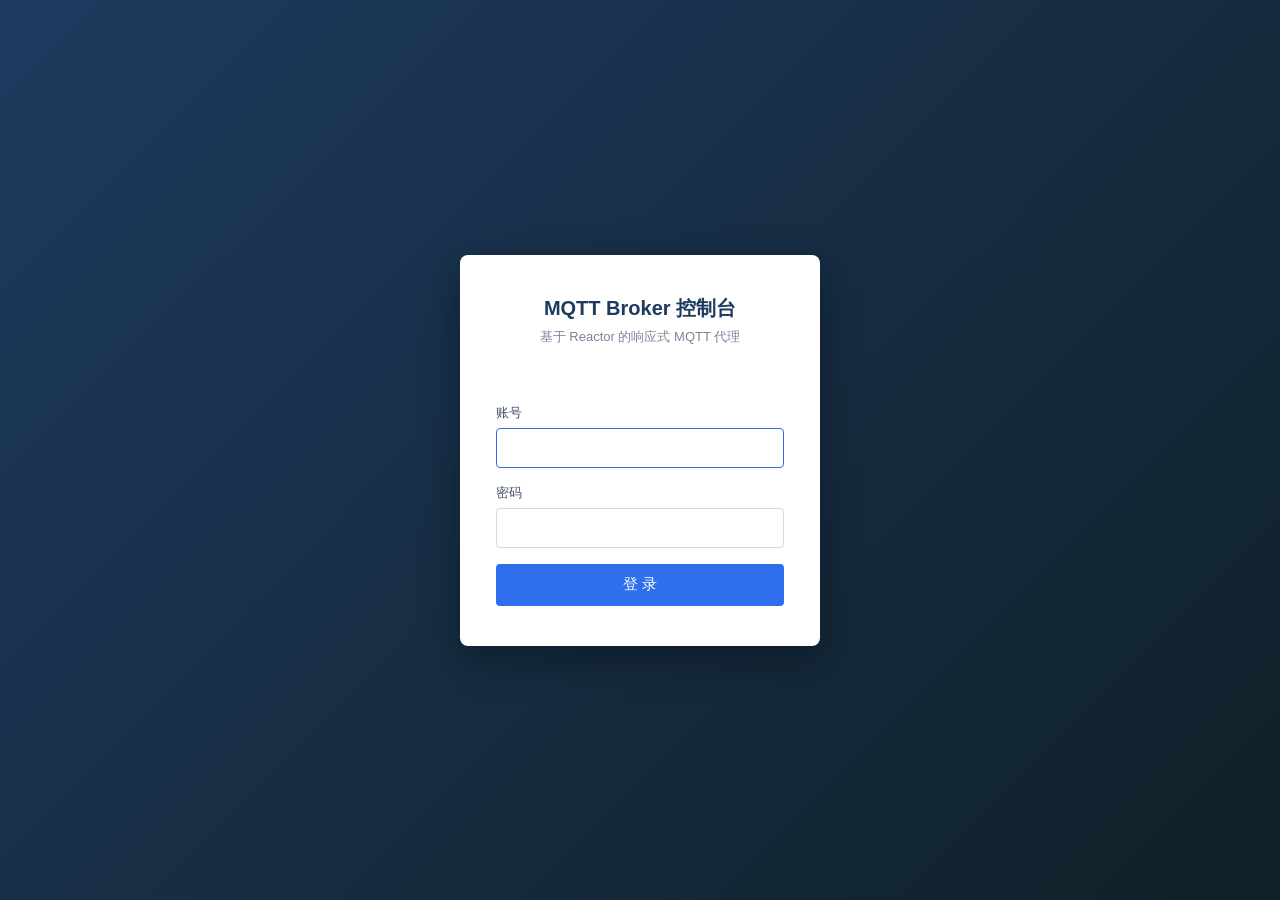
<file: src/main/resources/static/login.html>
<!DOCTYPE html>
<html lang="zh-CN">
<head>
<meta charset="UTF-8">
<meta name="viewport" content="width=device-width, initial-scale=1.0">
<title>登录 - MQTT Broker 控制台</title>
<style>
* { box-sizing: border-box; margin: 0; padding: 0; }
body {
  font-family: "Microsoft YaHei", "PingFang SC", Arial, sans-serif;
  background: linear-gradient(135deg, #1e3a5f 0%, #0f2027 100%);
  min-height: 100vh;
  display: flex;
  align-items: center;
  justify-content: center;
}
.login-box {
  background: #ffffff;
  border-radius: 8px;
  padding: 40px 36px;
  width: 360px;
  box-shadow: 0 12px 40px rgba(0, 0, 0, 0.35);
}
.login-box h1 {
  font-size: 20px;
  color: #1e3a5f;
  text-align: center;
  margin-bottom: 6px;
}
.login-box .sub {
  text-align: center;
  color: #7a8699;
  font-size: 13px;
  margin-bottom: 26px;
}
.field { margin-bottom: 16px; }
.field label {
  display: block;
  font-size: 13px;
  color: #45516a;
  margin-bottom: 6px;
}
.field input {
  width: 100%;
  height: 40px;
  border: 1px solid #d4dae3;
  border-radius: 4px;
  padding: 0 12px;
  font-size: 14px;
  outline: none;
  transition: border-color 0.2s;
}
.field input:focus { border-color: #2f6fed; }
button {
  width: 100%;
  height: 42px;
  background: #2f6fed;
  color: #fff;
  border: none;
  border-radius: 4px;
  font-size: 15px;
  cursor: pointer;
  transition: background 0.2s;
}
button:hover { background: #1f5bd0; }
.error {
  color: #d93025;
  font-size: 13px;
  text-align: center;
  margin-bottom: 14px;
  min-height: 18px;
}
</style>
</head>
<body>
<div class="login-box">
  <h1>MQTT Broker 控制台</h1>
  <div class="sub">基于 Reactor 的响应式 MQTT 代理</div>
  <div class="error" id="error"></div>
  <form id="loginForm" method="post" action="/login">
    <div class="field">
      <label for="username">账号</label>
      <input type="text" id="username" name="username" autocomplete="username" required autofocus>
    </div>
    <div class="field">
      <label for="password">密码</label>
      <input type="password" id="password" name="password" autocomplete="current-password" required>
    </div>
    <button type="submit">登 录</button>
  </form>
</div>
<script>
(function () {
  var params = new URLSearchParams(window.location.search);
  if (params.get('error') !== null) {
    document.getElementById('error').textContent = '账号或密码错误，请重新输入';
  }
  var logout = params.get('logout');
  if (logout !== null) {
    document.getElementById('error').textContent = '已安全退出登录';
    document.getElementById('error').style.color = '#188038';
  }
  // 登录成功后 Spring Security 默认跳回 /，此处统一引导到控制台首页
  if (window.location.pathname === '/login' && !params.toString()) {
    window.location.replace('/login.html');
  }
})();
</script>
</body>
</html>
</file>
